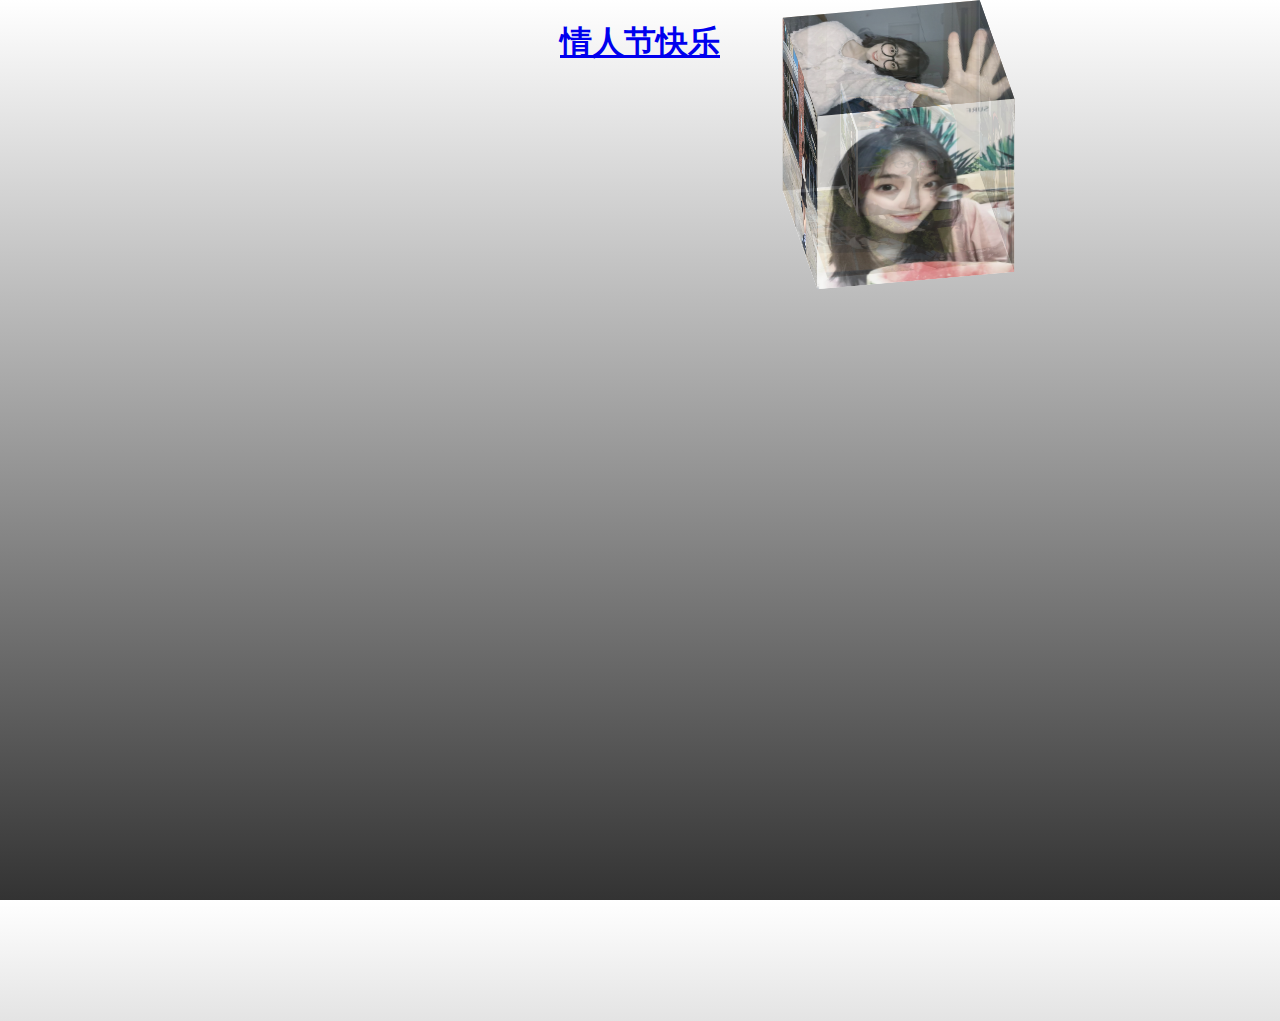
<file: index.html>
﻿<!DOCTYPE html>
<html>
<head>
    <meta charset="utf-8"/>
    <title>情人节快乐</title>
    <link rel="stylesheet" href="./css/index.css"/>

</head>
<body>
<div style="width:100%;text-align:center">
    <h1 style="color:#ff0000"><a href="show.html">情人节快乐</a></h1>
</div>


<!--/*外层最大容器*/-->
<div class="wrap">
    <!--	/*包裹所有元素的容器*/-->
    <div class="cube">
        <!--前面图片 -->
        <div class="out_front">
            <img src="./img/1.jpg" class="pic">
        </div>
        <!--后面图片 -->
        <div class="out_back">
            <img src="./img/2.jpg" class="pic">
        </div>
        <!--左图片 -->
        <div class="out_left">
            <img src="./img/3.jpg" class="pic">
        </div>
        <div class="out_right">
            <img src="./img/4.jpg" class="pic">
        </div>
        <div class="out_top">
            <img src="./img/5.jpg" class="pic">
        </div>
        <div class="out_bottom">
            <img src="img/6.jpg" class="pic">
        </div>
        <!--小正方体 -->
        <span class="in_front">
		<img src="./img/7.jpg" class="in_pic"/>
	</span>
        <span class="in_back">
		 <img src="./img/8.jpg" class="in_pic"/>
	</span>
        <span class="in_left">
		<img src="./img/9.jpg" class="in_pic"/>
	</span>
        <span class="in_right">
		<img src="./img/10.jpg" class="in_pic"/>
	</span>
        <span class="in_top">
		<img src="./img/11.jpg" class="in_pic"/>
	</span>
        <span class="in_bottom">
		<img src="./img/12.jpg" class="in_pic"/>
	</span>
    </div>
</div>

</body>
</html>
</file>
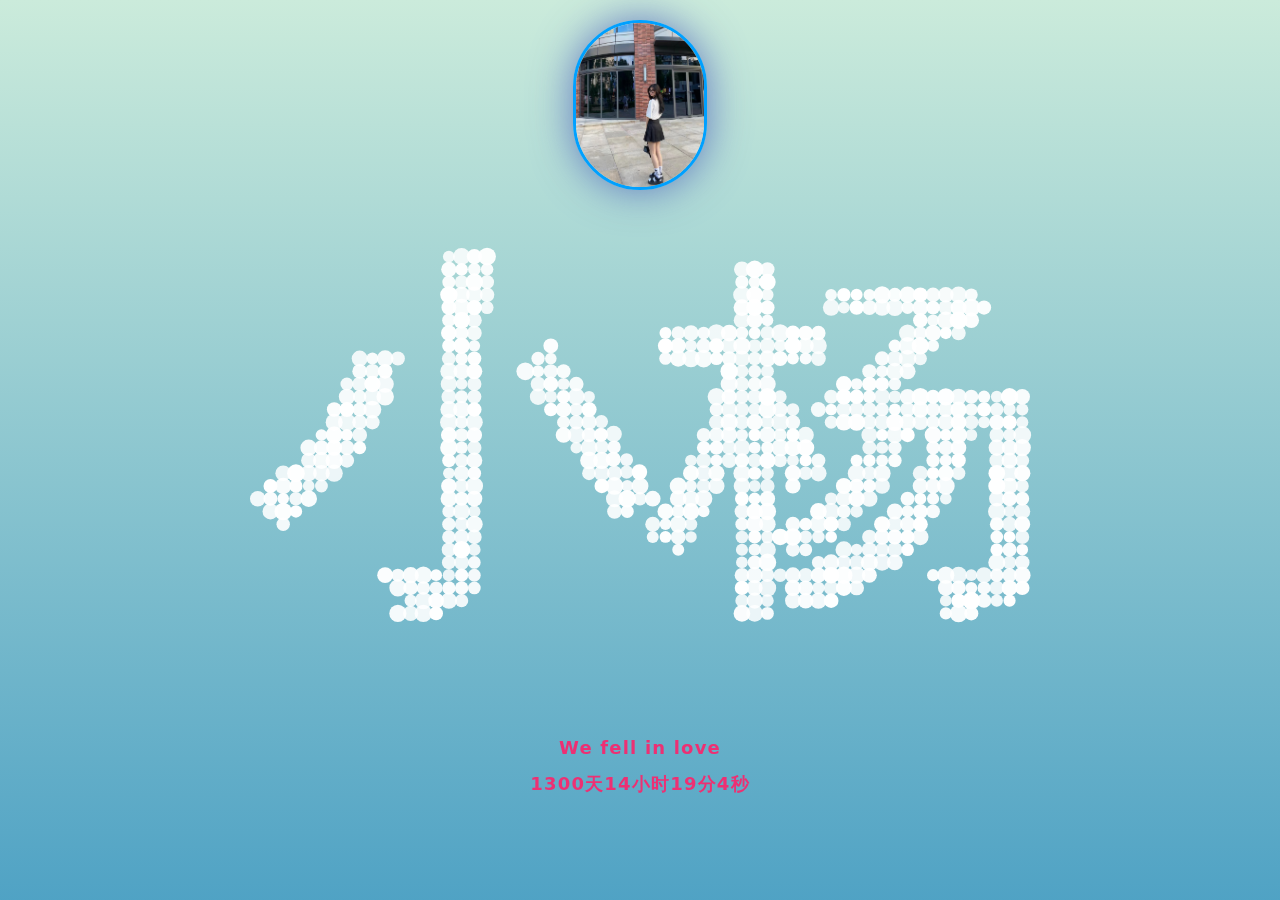
<file: show.html>
<!DOCTYPE html>
<html>
<head>
    <meta http-equiv="Content-Type" content="text/html; charset=UTF-8">
    <title>Nice to Meet You ❤️</title>
    <meta name="viewport" content="width=device-width, initial-scale=1.0">
    <meta name="viewport" content="width=device-width, initial-scale=1.0, maximum-scale=1.0, user-scalable=0">
    <style>
        html {
            height: 100%;
        }

        body {
            font-family: "Helvetica Neue", "Luxi Sans", "DejaVu Sans", Tahoma, "Hiragino Sans GB", "Microsoft Yahei", sans-serif;
            background: #79a8ae;
            color: #CFEBE4;
            font-size: 18px;
            line-height: 2;
            letter-spacing: 1.2px;
            margin: 0;
        }

        a {
            color: #ebf7f4;
        }

        .body--ready {
            background: -webkit-linear-gradient(top, rgb(203, 235, 219) 0%, rgb(55, 148, 192) 120%);
            background: -moz-linear-gradient(top, rgb(203, 235, 219) 0%, rgb(55, 148, 192) 120%);
            background: -o-linear-gradient(top, rgb(203, 235, 219) 0%, rgb(55, 148, 192) 120%);
            background: -ms-linear-gradient(top, rgb(203, 235, 219) 0%, rgb(55, 148, 192) 120%);
            background: linear-gradient(top, rgb(203, 235, 219) 0%, rgb(55, 148, 192) 120%);
        }

        .text {
            position: fixed;
            bottom: 100px;
            text-align: center;
            width: 100%;
        }

        .canvas {
            margin: 0 auto;
            display: block;
        }

        img#logo {
            width: 128px;
            background-size: cover;
            border-radius: 200px;
            box-shadow: 0px 0px 40px rgba(63, 81, 181, 0.72);
            border: 3px solid #00a0ff;
            opacity: 1;
            margin: 0 auto;
            margin-top: 20px;
            margin-bottom: 20px;
            transition: all 1.0s;
        }

        #logo:hover {
            box-shadow: 0 0 10px #fff;
            -webkit-box-shadow: 0 0 19px #fff;
            transform: rotate(360deg);
            -ms-transform: rotate(360deg); /* IE 9 */
            -moz-transform: rotate(360deg); /* Firefox */
            -webkit-transform: rotate(360deg); /* Safari 和 Chrome */
            -o-transform: rotate(360deg); /* Opera */
            filter: progid:DXImageTransform.Microsoft.BasicImage(rotation=3);
        }

        .cs {
            width: 100%;
            height: 100%;
            margin: 0 auto;
            position: absolute;
            text-align: center;
        }

        .text {
            position: fixed;
            bottom: 80px;
            text-align: center;
            width: 100%;
            font-weight: bold;
        }


        .text-right {
            position: fixed;
            bottom: 50px;
            text-align: right;
            width: 100%;
            font-weight: bold;
        }
    </style>

</head>

<body>
<div class="cs">
    <img src="images/lover.jpg" id="logo">
</div>
<canvas class="canvas" width="1820" height="905"></canvas>
<p class="text" style="color: #ed3073;">
    We fell in love
    <br/>
    <span id="span_dt_dt"></span>
</p>
<script language="javascript">
    function show_date_time() {
        window.setTimeout("show_date_time()", 1000);
        BirthDay = new Date("1/1/2023 00:00:00");//这个日期是可以修改的
        today = new Date();
        timeold = (today.getTime() - BirthDay.getTime());
        sectimeold = timeold / 1000
        secondsold = Math.floor(sectimeold);
        msPerDay = 24 * 60 * 60 * 1000
        e_daysold = timeold / msPerDay
        daysold = Math.floor(e_daysold);
        e_hrsold = (e_daysold - daysold) * 24;
        hrsold = Math.floor(e_hrsold);
        e_minsold = (e_hrsold - hrsold) * 60;
        minsold = Math.floor((e_hrsold - hrsold) * 60);
        seconds = Math.floor((e_minsold - minsold) * 60);
        span_dt_dt.innerHTML = daysold + "天" + hrsold + "小时" + minsold + "分" + seconds + "秒";
    }

    show_date_time();
</script>
<script>
    var S = {
        init: function () {
            S.Drawing.init('.canvas');
            document.body.classList.add('body--ready');
            //想说的话
            S.UI.simulate("小杨|I'm|Nice|to|Meet|You|#countdown 3|#time");
            S.Drawing.loop(function () {
                S.Shape.render();
            });
        }
    };


    S.Drawing = (function () {
        var canvas,
            context,
            renderFn,
            requestFrame = window.requestAnimationFrame ||
                window.webkitRequestAnimationFrame ||
                window.mozRequestAnimationFrame ||
                window.oRequestAnimationFrame ||
                window.msRequestAnimationFrame ||
                function (callback) {
                    window.setTimeout(callback, 1000 / 60);
                };

        return {
            init: function (el) {
                canvas = document.querySelector(el);
                context = canvas.getContext('2d');
                this.adjustCanvas();

                window.addEventListener('resize', function (e) {
                    S.Drawing.adjustCanvas();
                });
            },
            loop: function (fn) {
                renderFn = !renderFn ? fn : renderFn;
                this.clearFrame();
                renderFn();
                requestFrame.call(window, this.loop.bind(this));
            },
            adjustCanvas: function () {
                canvas.width = window.innerWidth - 100;
                canvas.height = window.innerHeight - 30;
            },
            clearFrame: function () {
                context.clearRect(0, 0, canvas.width, canvas.height);
            },
            getArea: function () {
                return {w: canvas.width, h: canvas.height};
            },
            drawCircle: function (p, c) {
                context.fillStyle = c.render();
                context.beginPath();
                context.arc(p.x, p.y, p.z, 0, 2 * Math.PI, true);
                context.closePath();
                context.fill();
            }
        };
    }());


    S.UI = (function () {
        var interval,
            currentAction,
            time,
            maxShapeSize = 30,
            sequence = [],
            cmd = '#';

        function formatTime(date) {
            var h = date.getHours(),
                m = date.getMinutes(),
                m = m < 10 ? '0' + m : m;
            return h + ':' + m;
        }

        function getValue(value) {
            return value && value.split(' ')[1];
        }

        function getAction(value) {
            value = value && value.split(' ')[0];
            return value && value[0] === cmd && value.substring(1);
        }

        function timedAction(fn, delay, max, reverse) {
            clearInterval(interval);
            currentAction = reverse ? max : 1;
            fn(currentAction);

            if (!max || (!reverse && currentAction < max) || (reverse && currentAction > 0)) {
                interval = setInterval(function () {
                    currentAction = reverse ? currentAction - 1 : currentAction + 1;
                    fn(currentAction);

                    if ((!reverse && max && currentAction === max) || (reverse && currentAction === 0)) {
                        clearInterval(interval);
                    }
                }, delay);
            }
        }

        function performAction(value) {
            var action,
                value,
                current;

            sequence = typeof (value) === 'object' ? value : sequence.concat(value.split('|'));

            timedAction(function (index) {
                current = sequence.shift();
                action = getAction(current);
                value = getValue(current);

                switch (action) {
                    case 'countdown':
                        value = parseInt(value) || 10;
                        value = value > 0 ? value : 10;

                        timedAction(function (index) {
                            if (index === 0) {
                                if (sequence.length === 0) {
                                    S.Shape.switchShape(S.ShapeBuilder.letter(''));
                                } else {
                                    window.open('result.html', '_self');
                                    performAction(sequence);
                                }
                            } else {
                                S.Shape.switchShape(S.ShapeBuilder.letter(index), true);
                            }
                        }, 1000, value, true);
                        break;

                    case 'rectangle':
                        value = value && value.split('x');
                        value = (value && value.length === 2) ? value : [maxShapeSize, maxShapeSize / 2];

                        S.Shape.switchShape(S.ShapeBuilder.rectangle(Math.min(maxShapeSize, parseInt(value[0])), Math.min(maxShapeSize, parseInt(value[1]))));
                        break;

                    case 'circle':
                        value = parseInt(value) || maxShapeSize;
                        value = Math.min(value, maxShapeSize);
                        S.Shape.switchShape(S.ShapeBuilder.circle(value));
                        break;

                    case 'time':
                        var t = formatTime(new Date());

                        if (sequence.length > 0) {
                            S.Shape.switchShape(S.ShapeBuilder.letter(t));
                        } else {
                            timedAction(function () {
                                t = formatTime(new Date());
                                if (t !== time) {
                                    time = t;
                                    S.Shape.switchShape(S.ShapeBuilder.letter(time));
                                }
                            }, 1000);
                        }
                        break;

                    default:
                        S.Shape.switchShape(S.ShapeBuilder.letter(current[0] === cmd ? 'HacPai' : current));
                }
            }, 2000, sequence.length);
        }

        return {
            simulate: function (action) {
                performAction(action);
            }
        };
    }());


    S.Point = function (args) {
        this.x = args.x;
        this.y = args.y;
        this.z = args.z;
        this.a = args.a;
        this.h = args.h;
    };


    S.Color = function (r, g, b, a) {
        this.r = r;
        this.g = g;
        this.b = b;
        this.a = a;
    };

    S.Color.prototype = {
        render: function () {
            return 'rgba(' + this.r + ',' + +this.g + ',' + this.b + ',' + this.a + ')';
        }
    };


    S.Dot = function (x, y) {
        this.p = new S.Point({
            x: x,
            y: y,
            z: 5,
            a: 1,
            h: 0
        });

        this.e = 0.07;
        this.s = true;

        this.c = new S.Color(255, 255, 255, this.p.a);

        this.t = this.clone();
        this.q = [];
    };

    S.Dot.prototype = {
        clone: function () {
            return new S.Point({
                x: this.x,
                y: this.y,
                z: this.z,
                a: this.a,
                h: this.h
            });
        },
        _draw: function () {
            this.c.a = this.p.a;
            S.Drawing.drawCircle(this.p, this.c);
        },
        _moveTowards: function (n) {
            var details = this.distanceTo(n, true),
                dx = details[0],
                dy = details[1],
                d = details[2],
                e = this.e * d;

            if (this.p.h === -1) {
                this.p.x = n.x;
                this.p.y = n.y;
                return true;
            }

            if (d > 1) {
                this.p.x -= ((dx / d) * e);
                this.p.y -= ((dy / d) * e);
            } else {
                if (this.p.h > 0) {
                    this.p.h--;
                } else {
                    return true;
                }
            }

            return false;
        },
        _update: function () {
            if (this._moveTowards(this.t)) {
                var p = this.q.shift();

                if (p) {
                    this.t.x = p.x || this.p.x;
                    this.t.y = p.y || this.p.y;
                    this.t.z = p.z || this.p.z;
                    this.t.a = p.a || this.p.a;
                    this.p.h = p.h || 0;
                } else {
                    if (this.s) {
                        this.p.x -= Math.sin(Math.random() * 3.142);
                        this.p.y -= Math.sin(Math.random() * 3.142);
                    } else {
                        this.move(new S.Point({
                            x: this.p.x + (Math.random() * 50) - 25,
                            y: this.p.y + (Math.random() * 50) - 25
                        }));
                    }
                }
            }

            d = this.p.a - this.t.a;
            this.p.a = Math.max(0.1, this.p.a - (d * 0.05));
            d = this.p.z - this.t.z;
            this.p.z = Math.max(1, this.p.z - (d * 0.05));
        },
        distanceTo: function (n, details) {
            var dx = this.p.x - n.x,
                dy = this.p.y - n.y,
                d = Math.sqrt(dx * dx + dy * dy);

            return details ? [dx, dy, d] : d;
        },
        move: function (p, avoidStatic) {
            if (!avoidStatic || (avoidStatic && this.distanceTo(p) > 1)) {
                this.q.push(p);
            }
        },
        render: function () {
            this._update();
            this._draw();
        }
    };


    S.ShapeBuilder = (function () {
        var gap = 13,
            shapeCanvas = document.createElement('canvas'),
            shapeContext = shapeCanvas.getContext('2d'),
            fontSize = 500,
            fontFamily = 'Avenir, Helvetica Neue, Helvetica, Arial, sans-serif';

        function fit() {
            shapeCanvas.width = Math.floor(window.innerWidth / gap) * gap;
            shapeCanvas.height = Math.floor(window.innerHeight / gap) * gap;
            shapeContext.fillStyle = 'red';
            shapeContext.textBaseline = 'middle';
            shapeContext.textAlign = 'center';
        }

        function processCanvas() {
            var pixels = shapeContext.getImageData(0, 0, shapeCanvas.width, shapeCanvas.height).data;
            dots = [],
                pixels,
                x = 0,
                y = 0,
                fx = shapeCanvas.width,
                fy = shapeCanvas.height,
                w = 0,
                h = 0;

            for (var p = 0; p < pixels.length; p += (4 * gap)) {
                if (pixels[p + 3] > 0) {
                    dots.push(new S.Point({
                        x: x,
                        y: y
                    }));

                    w = x > w ? x : w;
                    h = y > h ? y : h;
                    fx = x < fx ? x : fx;
                    fy = y < fy ? y : fy;
                }

                x += gap;

                if (x >= shapeCanvas.width) {
                    x = 0;
                    y += gap;
                    p += gap * 4 * shapeCanvas.width;
                }
            }

            return {dots: dots, w: w + fx, h: h + fy};
        }

        function setFontSize(s) {
            shapeContext.font = 'bold ' + s + 'px ' + fontFamily;
        }

        function isNumber(n) {
            return !isNaN(parseFloat(n)) && isFinite(n);
        }

        function init() {
            fit();
            window.addEventListener('resize', fit);
        }

        // Init
        init();

        return {
            imageFile: function (url, callback) {
                var image = new Image(),
                    a = S.Drawing.getArea();

                image.onload = function () {
                    shapeContext.clearRect(0, 0, shapeCanvas.width, shapeCanvas.height);
                    shapeContext.drawImage(this, 0, 0, a.h * 0.6, a.h * 0.6);
                    callback(processCanvas());
                };

                image.onerror = function () {
                    callback(S.ShapeBuilder.letter('What?'));
                };

                image.src = url;
            },
            circle: function (d) {
                var r = Math.max(0, d) / 2;
                shapeContext.clearRect(0, 0, shapeCanvas.width, shapeCanvas.height);
                shapeContext.beginPath();
                shapeContext.arc(r * gap, r * gap, r * gap, 0, 2 * Math.PI, false);
                shapeContext.fill();
                shapeContext.closePath();

                return processCanvas();
            },
            letter: function (l) {
                var s = 0;

                setFontSize(fontSize);
                s = Math.min(fontSize,
                    (shapeCanvas.width / shapeContext.measureText(l).width) * 0.8 * fontSize,
                    (shapeCanvas.height / fontSize) * (isNumber(l) ? 1 : 0.45) * fontSize);
                setFontSize(s);

                shapeContext.clearRect(0, 0, shapeCanvas.width, shapeCanvas.height);
                shapeContext.fillText(l, shapeCanvas.width / 2, shapeCanvas.height / 2);

                return processCanvas();
            },
            rectangle: function (w, h) {
                var dots = [],
                    width = gap * w,
                    height = gap * h;

                for (var y = 0; y < height; y += gap) {
                    for (var x = 0; x < width; x += gap) {
                        dots.push(new S.Point({
                            x: x,
                            y: y
                        }));
                    }
                }

                return {dots: dots, w: width, h: height};
            }
        };
    }());


    S.Shape = (function () {
        var dots = [],
            width = 0,
            height = 0,
            cx = 0,
            cy = 0;

        function compensate() {
            var a = S.Drawing.getArea();

            cx = a.w / 2 - width / 2;
            cy = a.h / 2 - height / 2;
        }

        return {
            shuffleIdle: function () {
                var a = S.Drawing.getArea();

                for (var d = 0; d < dots.length; d++) {
                    if (!dots[d].s) {
                        dots[d].move({
                            x: Math.random() * a.w,
                            y: Math.random() * a.h
                        });
                    }
                }
            },
            switchShape: function (n, fast) {
                var size,
                    a = S.Drawing.getArea();

                width = n.w;
                height = n.h;

                compensate();

                if (n.dots.length > dots.length) {
                    size = n.dots.length - dots.length;
                    for (var d = 1; d <= size; d++) {
                        dots.push(new S.Dot(a.w / 2, a.h / 2));
                    }
                }

                var d = 0,
                    i = 0;

                while (n.dots.length > 0) {
                    i = Math.floor(Math.random() * n.dots.length);
                    dots[d].e = fast ? 0.25 : (dots[d].s ? 0.14 : 0.11);

                    if (dots[d].s) {
                        dots[d].move(new S.Point({
                            z: Math.random() * 20 + 10,
                            a: Math.random(),
                            h: 18
                        }));
                    } else {
                        dots[d].move(new S.Point({
                            z: Math.random() * 5 + 5,
                            h: fast ? 18 : 30
                        }));
                    }

                    dots[d].s = true;
                    dots[d].move(new S.Point({
                        x: n.dots[i].x + cx,
                        y: n.dots[i].y + cy,
                        a: 1,
                        z: 5,
                        h: 0
                    }));

                    n.dots = n.dots.slice(0, i).concat(n.dots.slice(i + 1));
                    d++;
                }

                for (var i = d; i < dots.length; i++) {
                    if (dots[i].s) {
                        dots[i].move(new S.Point({
                            z: Math.random() * 20 + 10,
                            a: Math.random(),
                            h: 20
                        }));

                        dots[i].s = false;
                        dots[i].e = 0.04;
                        dots[i].move(new S.Point({
                            x: Math.random() * a.w,
                            y: Math.random() * a.h,
                            a: 0.3, //.4
                            z: Math.random() * 4,
                            h: 0
                        }));
                    }
                }
            },
            render: function () {
                for (var d = 0; d < dots.length; d++) {
                    dots[d].render();
                }
            }
        };
    }());
    S.init();
</script>
</body>
</html>
</file>
<file: css/index.css>
html {
    background: linear-gradient(#fff, #333);
    height: 100%;
}


/*最外层容器样式*/
.wrap {
    width: 1200px;
    height: 200px;
    /*改变左右上下,图片方块移动*/
    margin: 150px 360px;
    position: relative;

}

/*包裹所有容器样式*/
.cube {
    width: 1000px;
    height: 600px;
    margin: 0 auto;
    transform-style: preserve-3d;
    transform: rotateX(-30deg) rotateY(-80deg);
    -webkit-animation: rotate 20s infinite;
    /*匀速*/
    animation-timing-function: linear;
}

@-webkit-keyframes rotate {
    from {
        transform: rotateX(0deg) rotateY(0deg);
    }
    to {
        transform: rotateX(500deg) rotateY(800deg);
    }
}

.cube div {
    position: absolute;
    width: 200px;
    height: 200px;
    opacity: 0.8;
    transition: all .4s;
}

/*定义所有图片样式*/
.pic {
    width: 200px;
    height: 200px;
}

.cube .out_front {
    transform: rotateY(0deg) translateZ(100px);
}

.cube .out_back {
    transform: translateZ(-100px) rotateY(180deg);
}

.cube .out_left {
    transform: rotateY(90deg) translateZ(100px);
}

.cube .out_right {
    transform: rotateY(-90deg) translateZ(100px);
}

.cube .out_top {
    transform: rotateX(90deg) translateZ(100px);
}

.cube .out_bottom {
    transform: rotateX(-90deg) translateZ(100px);
}

/*定义小正方体样式*/
.cube span {
    display: bloack;
    width: 100px;
    height: 100px;
    position: absolute;
    top: 50px;
    left: 50px;
}

.cube .in_pic {
    width: 100px;
    height: 100px;
}

.cube .in_front {
    transform: rotateY(0deg) translateZ(50px);
}

.cube .in_back {
    transform: translateZ(-50px) rotateY(180deg);
}

.cube .in_left {
    transform: rotateY(90deg) translateZ(50px);
}

.cube .in_right {
    transform: rotateY(-90deg) translateZ(50px);
}

.cube .in_top {
    transform: rotateX(90deg) translateZ(50px);
}

.cube .in_bottom {
    transform: rotateX(-90deg) translateZ(50px);
}

/*鼠标移入后样式*/
.cube:hover .out_front {
    transform: rotateY(0deg) translateZ(200px);
}

.cube:hover .out_back {
    transform: translateZ(-200px) rotateY(180deg);
}

.cube:hover .out_left {
    transform: rotateY(90deg) translateZ(200px);
}

.cube:hover .out_right {
    transform: rotateY(-90deg) translateZ(200px);
}

.cube:hover .out_top {
    transform: rotateX(90deg) translateZ(200px);
}

.cube:hover .out_bottom {
    transform: rotateX(-90deg) translateZ(200px);
}
</file>
